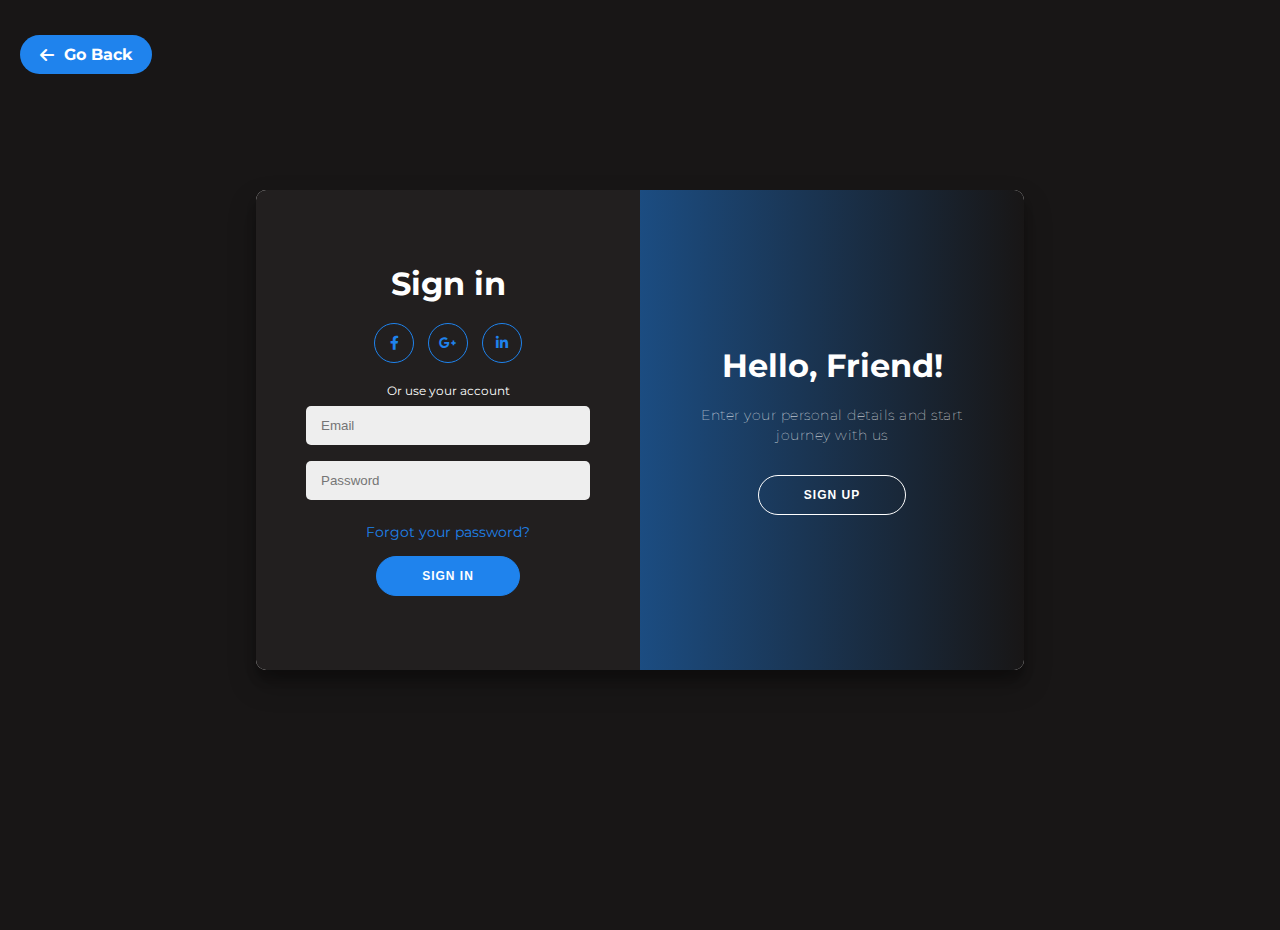
<file: Login/sign.html>
<!DOCTYPE html>
<html lang="en">
<head>
    <meta charset="UTF-8">
    <meta name="viewport" content="width=device-width, initial-scale=1.0">
    <title>Sign In - MoviesHub</title>
    <link rel="stylesheet" href="sign.css">
    <link rel="shortcut icon" type="x-icon" href="/images/movie logo.png">
    <link rel="stylesheet" href="https://cdnjs.cloudflare.com/ajax/libs/font-awesome/6.0.0-beta3/css/all.min.css">
</head>
<body>
<a href="/index.html" class="go-back-btn"><i class="fas fa-arrow-left"></i> Go Back</a>
<div class="container" id="container">
    <div class="form-container sign-up-container">
        <form action="#">
            <h1 style="color: white;">Create Account</h1>
            <div class="social-container">
                <a href="#" class="social"><i class="fab fa-facebook-f"></i></a>
                <a href="#" class="social"><i class="fab fa-google-plus-g"></i></a>
                <a href="#" class="social"><i class="fab fa-linkedin-in"></i></a>
            </div>
            <span style="color: white;">Or use your email for registration</span>
            <input type="text" placeholder="Name" />
            <input type="email" placeholder="Email" />
            <input type="password" placeholder="Password" />
            <br>
            <button>Sign Up</button>
        </form>
    </div>
    <div class="form-container sign-in-container">
        <form action="#">
            <h1 style="color: white;">Sign in</h1>
            <div class="social-container" style="color: white;">
                <a href="#" class="social"><i class="fab fa-facebook-f"></i></a>
                <a href="#" class="social"><i class="fab fa-google-plus-g"></i></a>
                <a href="#" class="social"><i class="fab fa-linkedin-in"></i></a>
            </div>
            <span style="color: white;">Or use your account</span>
            <input type="email" placeholder="Email" />
            <input type="password" placeholder="Password" />
            <a href="#">Forgot your password?</a>
            <button>Sign In</button>
        </form>
    </div>
    <div class="overlay-container">
        <div class="overlay">
            <div class="overlay-panel overlay-left">
                <h1>Welcome Back!</h1>
                <p>To keep connected with us please login with your personal info</p>
                <button class="ghost" id="signIn">Sign In</button>
            </div>
            <div class="overlay-panel overlay-right">
                <h1>Hello, Friend!</h1>
                <p>Enter your personal details and start journey with us</p>
                <button class="ghost" id="signUp">Sign Up</button>
            </div>
        </div>
    </div>
</div>

<script src="script.js"></script>

</body>
</html>
</file>
<file: Login/sign.css>
@import url('https://fonts.googleapis.com/css?family=Montserrat:400,800');

* {
    box-sizing: border-box;
}

body {
    background: #181616;
    display: flex;
    justify-content: center;
    align-items: center;
    flex-direction: column;
    font-family: 'Montserrat', sans-serif;
    height: 100vh;
    margin: -20px 0 50px;
}

h1 {
    font-weight: bold;
    margin: 0;
}

h2 {
    text-align: center;
}

p {
    font-size: 14px;
    font-weight: 100;
    line-height: 20px;
    letter-spacing: 0.5px;
    margin: 20px 0 30px;
}

span {
    font-size: 12px;
    color: white; 
}

a {
    color: #1f83ed; /* Blue */
    font-size: 14px;
    text-decoration: none;
    margin: 15px 0;
}

button {
    border-radius: 20px;
    border: 1px solid #1f83ed; 
    background-color: #1f83ed; 
    color: #FFFFFF;
    font-size: 12px;
    font-weight: bold;
    padding: 12px 45px;
    letter-spacing: 1px;
    text-transform: uppercase;
    transition: transform 80ms ease-in, background-color 0.3s ease; 
}

button:active {
    transform: scale(0.95);
}

button:focus {
    outline: none;
}

button.ghost {
    background-color: transparent;
    border-color: #FFFFFF;
}

button:hover {
    background-color: #0056b3;
}

form {
    background-color: #221f1f; 
    display: flex;
    align-items: center;
    justify-content: center;
    flex-direction: column;
    padding: 0 50px;
    height: 100%;
    text-align: center;
}

input {
    background-color: #eee;
    border: none;
    padding: 12px 15px;
    margin: 8px 0;
    width: 100%;
    border-radius: 5px; 
    transition: border-color 0.3s ease; 
}

input:focus {
    outline: 2px solid #1f83ed;
    outline-offset: 2px;
}

.container {
    background-color: #FFFFFF; 
    border-radius: 10px;
    box-shadow: 0 14px 28px rgba(0,0,0,0.25), 
        0 10px 10px rgba(0,0,0,0.22);
    position: relative;
    overflow: hidden;
    width: 768px;
    max-width: 100%;
    min-height: 480px;
}

.form-container {
    position: absolute;
    top: 0;
    height: 100%;
    transition: all 0.6s ease-in-out;
}

.sign-in-container {
    left: 0;
    width: 50%;
    z-index: 2;
}

.container.right-panel-active .sign-in-container {
    transform: translateX(100%);
}

.sign-up-container {
    left: 0;
    width: 50%;
    opacity: 0;
    z-index: 1;
}

.container.right-panel-active .sign-up-container {
    transform: translateX(100%);
    opacity: 1;
    z-index: 5;
    animation: show 0.6s;
}

@keyframes show {
    0%, 49.99% {
        opacity: 0;
        z-index: 1;
    }
    
    50%, 100% {
        opacity: 1;
        z-index: 5;
    }
}

.overlay-container {
    position: absolute;
    top: 0;
    left: 50%;
    width: 50%;
    height: 100%;
    overflow: hidden;
    transition: transform 0.6s ease-in-out;
    z-index: 100;
}

.container.right-panel-active .overlay-container {
    transform: translateX(-100%);
}

.overlay {
    background: #1f83ed; /* Blue */
    background: -webkit-linear-gradient(to right, #1f83ed, #181616); 
    background: linear-gradient(to right, #1f83ed, #181616); 
    background-repeat: no-repeat;
    background-size: cover;
    background-position: 0 0;
    color: #FFFFFF;
    position: relative;
    left: -100%;
    height: 100%;
    width: 200%;
    transform: translateX(0);
    transition: transform 0.6s ease-in-out;
}

.container.right-panel-active .overlay {
    transform: translateX(50%);
}

.overlay-panel {
    position: absolute;
    display: flex;
    align-items: center;
    justify-content: center;
    flex-direction: column;
    padding: 0 40px;
    text-align: center;
    top: 0;
    height: 100%;
    width: 50%;
    transform: translateX(0);
    transition: transform 0.6s ease-in-out;
}

.overlay-left {
    transform: translateX(-20%);
}

.container.right-panel-active .overlay-left {
    transform: translateX(0);
}

.overlay-right {
    right: 0;
    transform: translateX(0);
}

.container.right-panel-active .overlay-right {
    transform: translateX(20%);
}

.social-container {
    margin: 20px 0;
}

.social-container a {
    border: 1px solid #1f83ed; 
    border-radius: 50%;
    display: inline-flex;
    justify-content: center;
    align-items: center;
    margin: 0 5px;
    height: 40px;
    width: 40px;
    color: #1f83ed; 
    background-color: #221f1f; 
}

social-container i {
    color: #1f83ed; 
}

footer {
    background-color: #181616;
    color: #fff;
    font-size: 14px;
    bottom: 0;
    position: fixed;
    left: 0;
    right: 0;
    text-align: center;
    z-index: 999;
}

footer p {
    margin: 10px 0;
}

footer i {
    color: red;
}

footer a {
    color: #1f83ed; /* Blue */
    text-decoration: none;
}

.go-back-btn {
    position: fixed;
    top: 20px;
    left: 20px;
    background-color: #1f83ed;
    color: white;
    border: none;
    border-radius: 25px;
    padding: 10px 20px;
    font-size: 16px;
    font-weight: bold;
    display: flex;
    align-items: center;
    transition: background-color 0.3s ease;
    cursor: pointer;
    z-index: 110; 
}

.go-back-btn i {
    margin-right: 10px; 
}

.go-back-btn:hover {
    background-color: #0056b3; /* Darker blue on hover */
}
</file>
